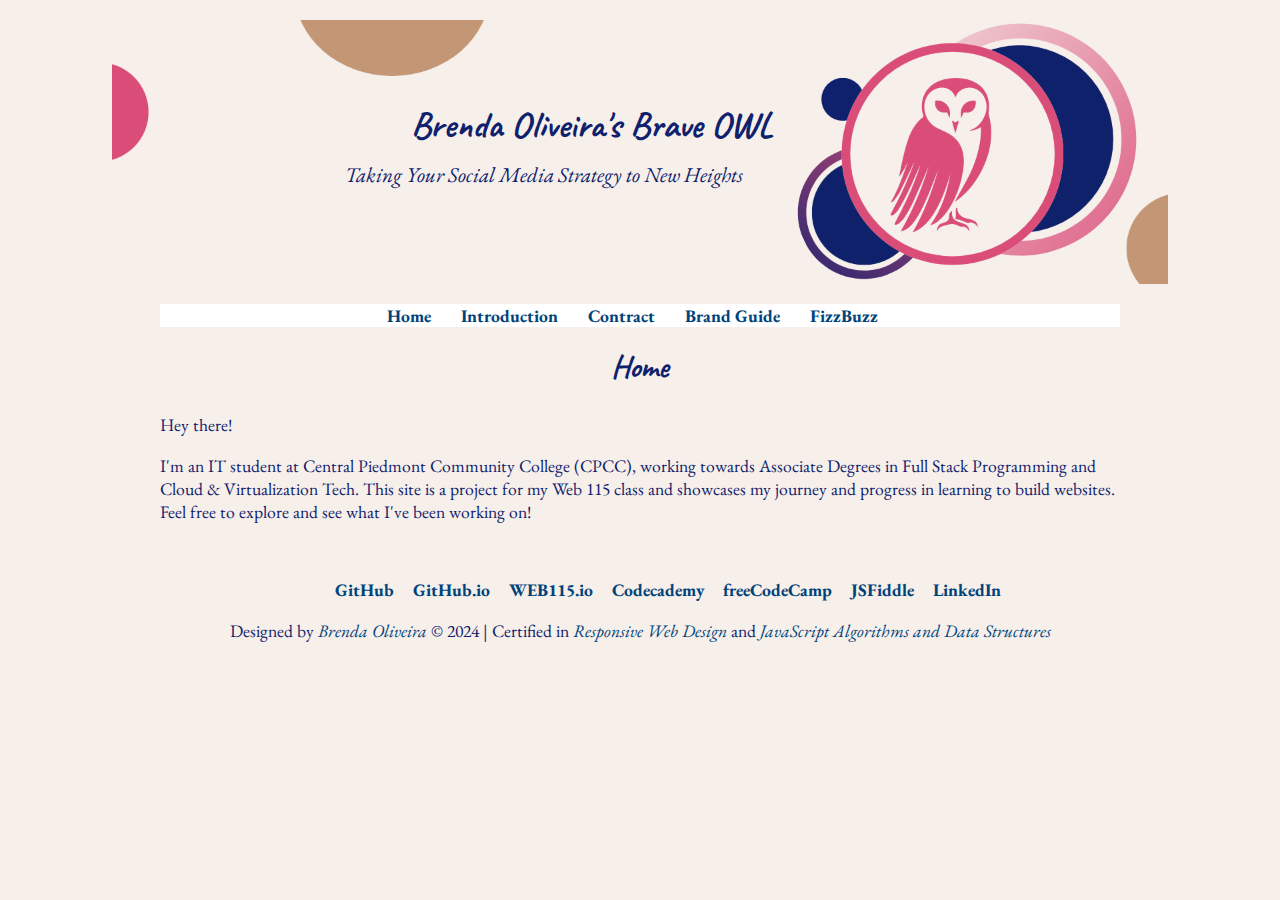
<file: index.html>
<!doctype html>
<html lang="en">
    <head>
        <script src="https://code.jquery.com/jquery-3.7.1.min.js"></script>
        <script src="scripts/page-titles.js"></script>
        <script src="scripts/page-components.js" defer></script>
        <title>Brenda Oliveira's Brave Owl</title>
    </head>
<body data-title="home">
    <h2>Home</h2>  

    <p>Hey there!</p>

    <p>I'm an IT student at Central Piedmont Community College (CPCC), 
    working towards Associate Degrees in Full Stack Programming and Cloud &amp; 
    Virtualization Tech. This site is a project for my Web 115 class and showcases 
    my journey and progress in learning to build websites. Feel free to explore and 
    see what I've been working on!</p>

	

</body>
</html>
</file>
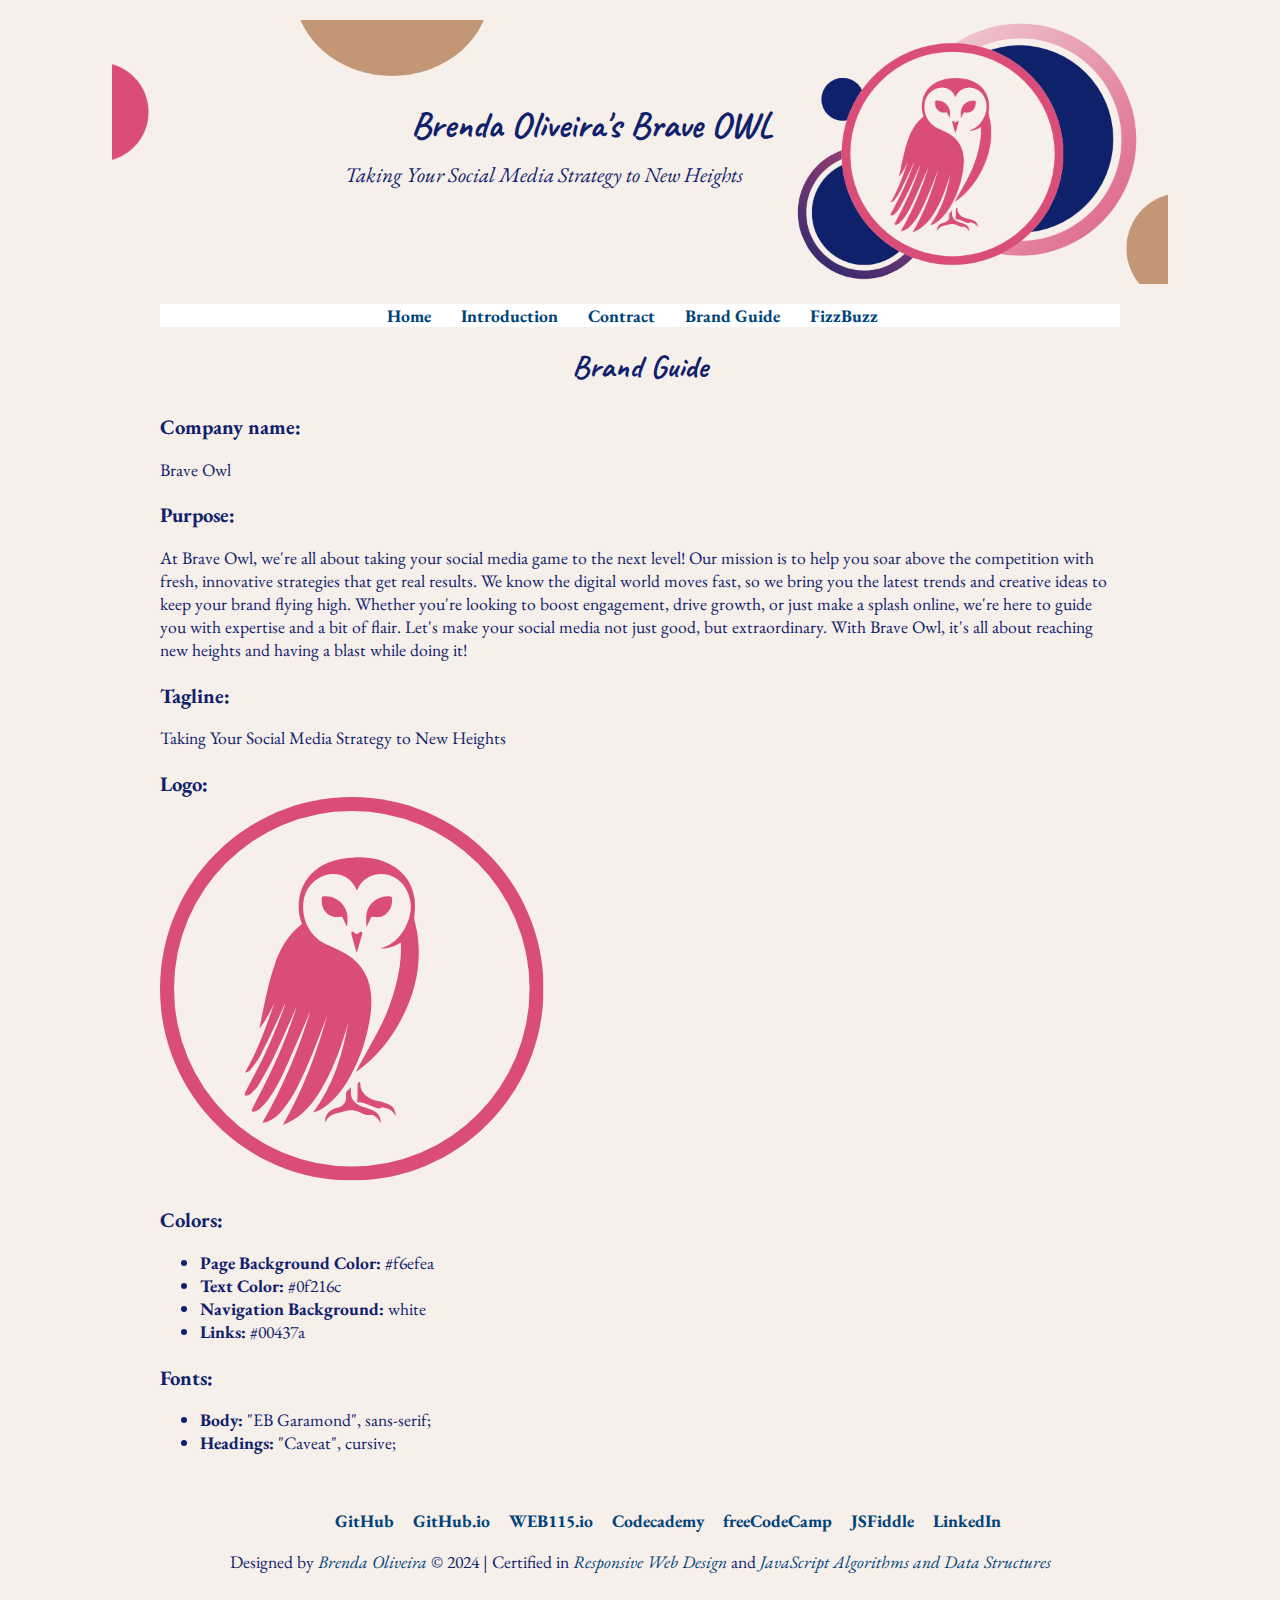
<file: brand.html>
<!doctype html>
<html lang="en">
    <head>
        <script src="https://code.jquery.com/jquery-3.7.1.min.js"></script>
        <script src="scripts/page-titles.js"></script>
        <script src="scripts/page-components.js" defer></script>
        <title>Brenda Oliveira's Brave Owl</title>
    </head>
<body data-title="brand">
    <h2>Brand Guide</h2>  
    <h3>Company name:</h3>
    <p>Brave Owl</p>
    <h3>Purpose:</h3>
    <p>At Brave Owl, we're all about taking your social media game to the next level!
        Our mission is to help you soar above the competition with fresh, innovative strategies 
        that get real results. We know the digital world moves fast, so we bring you the latest
        trends and creative ideas to keep your brand flying high. Whether you're looking to boost
        engagement, drive growth, or just make a splash online, we're here to guide you with 
        expertise and a bit of flair. Let's make your social media not just good, but extraordinary.
        With Brave Owl, it's all about reaching new heights and having a blast while doing it!</p>
    <h3>Tagline:</h3>
    <p>Taking Your Social Media Strategy to New Heights</p>
    <h3>Logo:</h3>
    <img src="images/logo.png" alt="Brave Owl">
    
    <h3>Colors:</h3>
        <ul>
            <li><b>Page Background Color:</b> #f6efea</li>
            <li><b>Text Color:</b> #0f216c</li>
            <li><b>Navigation Background:</b> white</li>
            <li><b>Links:</b> #00437a</li>
        </ul>
    <h3>Fonts:</h3> 
        <ul>
            <li><b>Body:</b> "EB Garamond", sans-serif;</li>
            <li><b>Headings:</b> "Caveat", cursive;</li>
        </ul>
    
</body>
</html>
</file>
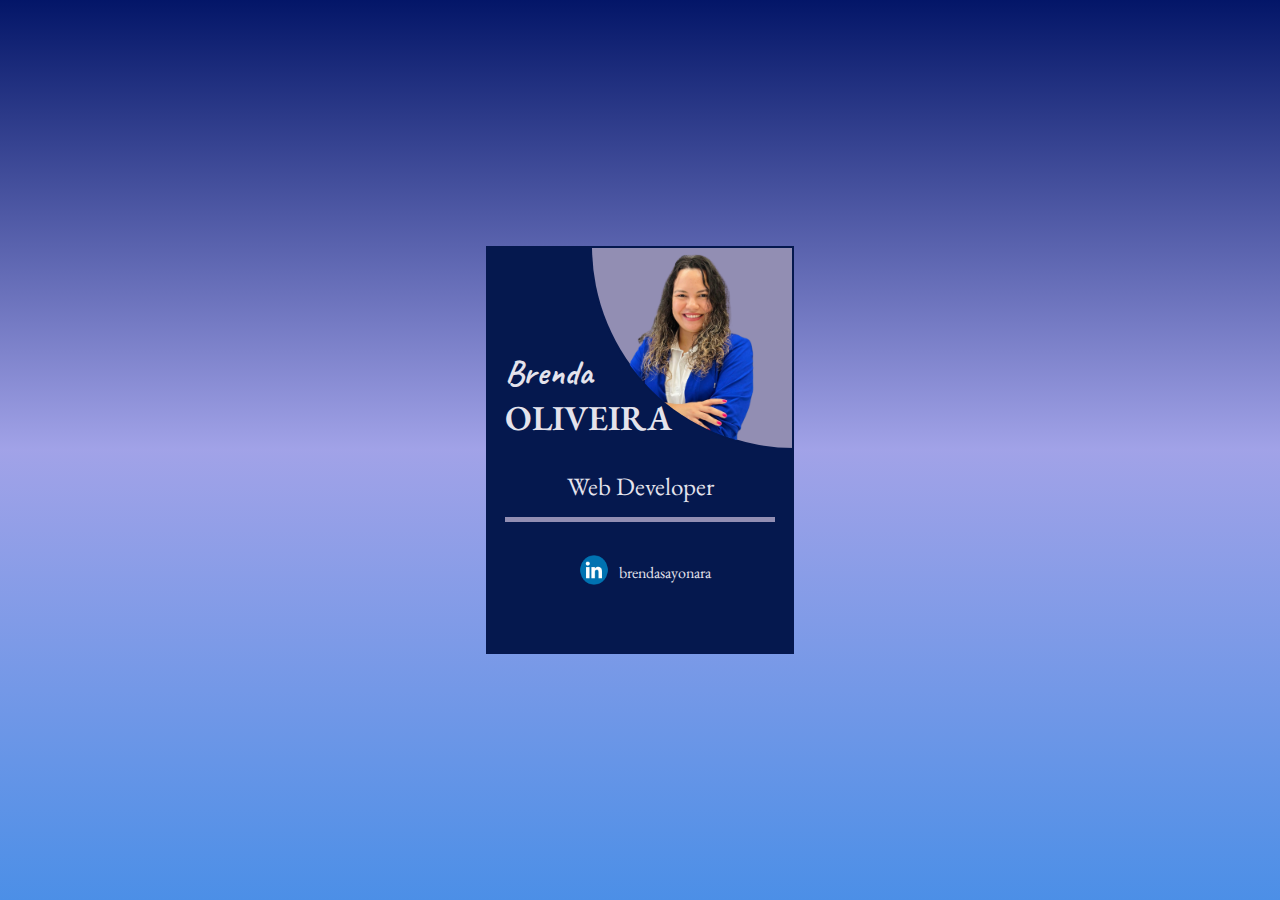
<file: brenda.html>
<!DOCTYPE html>
<html lang="en">
  <head>
    <meta charset="UTF-8" />
    <link rel="preconnect" href="https://fonts.googleapis.com" crossorigin="anonymous">
    <link rel="preconnect" href="https://fonts.gstatic.com" crossorigin="anonymous">
    <!-- Google Fonts -->
    <link href="https://fonts.googleapis.com/css2?family=Caveat:wght@700&family=EB+Garamond:wght@600&display=swap" rel="stylesheet">
    
    <style>
      body {
        background: linear-gradient(hsl(229, 94%, 21%), hsl(239, 60%, 77%), hsla(214, 93%, 45%, 0.725));
        margin: 0;
        height: 100vh;
        display: flex;
        justify-content: center;
        align-items: center;
      }

      .card {
        width: 300px;
        height: 400px;
        background-color: #05184e;
        display: flex;
        justify-content: center;
        align-items: center;
        color: #e4e3ec;
        position: relative;
        border: solid 4px #05184e;
      }

      .name {
        z-index: 2;
        position: absolute;
        top: 25%; 
        left: 5%; 
        text-align: left; 
        z-index: 2;
      }

      .first-name {
        font-size: 35px;
        font-family: 'Caveat', cursive;
        font-weight: bold;
      }

      .last-name {
        font-size: 35px;
        font-family: 'EB Garamond', serif;
        font-weight: 600;
      }

      .me {
        width: 200px;
        height: 200px;
        background-color: #928eb3;
        position: absolute;
        border-radius: 0% 0% 0% 100%;
        top: -4px;
        right: -4px;
        z-index: 1;
        border: solid 2px #05184e;
        
      }

      .linkedin {
        width: 50px;
        height: 30px;
        border-radius: 50%;
        padding: 0;
        margin: 0;
      }

      .role {
        position: absolute;
        top: 55%;
        left: 50%; 
        transform: translateX(-50%); 
        font-size: 25px;
        font-family: 'EB Garamond', serif;
        text-align: center;
        width: 100%;
      }
      .social {
        position: absolute;
        bottom: 15%;
        left: 50%; 
        transform: translateX(-50%); 
        font-size: 16px;
        font-family: 'EB Garamond', serif;
        text-align: center;
        width: 100%;
        display: flex; 
        align-items: center;
        justify-content: center;
        gap: 0;
      }

      .line {
        bottom: 32%;
        left: 50%; 
        width: 90%;
        height: 5px;
        display: flex; 
        justify-content: center;
        background-color: #928eb3;
        position: absolute;
        transform: translateX(-50%); 
      }
      
    </style>
    <title>Brenda Oliveira</title>
    <meta name="viewport" content="width=device-width, initial-scale=1.0" />
  </head>
  <body data-title="brenda">
    <div class="card">
      <div class="name">
        <div class="first-name">Brenda</div>
        <div class="last-name">OLIVEIRA</div>
      </div>
      <img class="me" src="images/b-circulo.png" alt="Brenda Image"/>
      <div class="role">Web Developer</div>
      <div class="line"></div>
      <div class="social">
        <a href="https://www.linkedin.com/in/brendasayonara/" target="_blank">
            <img src="images/LinkedIn.png" class="linkedin" alt="Linkedin"/>
          </a>
          <span>brendasayonara</span>
        </div>
    </div>
  </body>
</html>
</file>
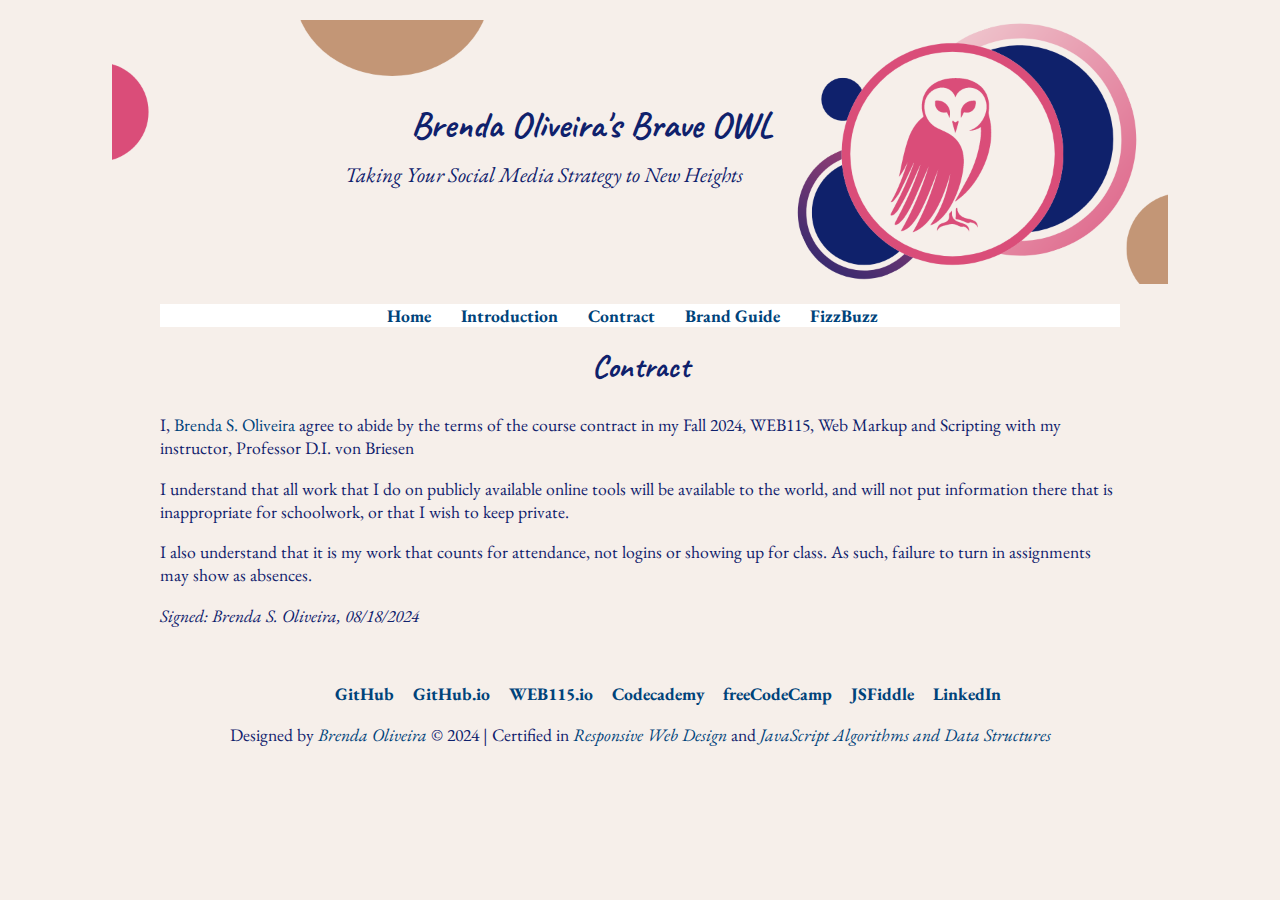
<file: contract.html>
<!doctype html>
<html lang="en">
    <head>
        <script src="https://code.jquery.com/jquery-3.7.1.min.js"></script>
        <script src="scripts/page-titles.js"></script>
        <script src="scripts/page-components.js" defer></script>
        <title>Brenda Oliveira's Brave Owl</title>
    </head>
<body data-title="contract">
    <h2>Contract</h2> 

    <p>I, <a href="introduction.html">Brenda S. Oliveira</a> agree to abide by the terms of the course 
    contract in my Fall 2024, WEB115, Web Markup and Scripting with my
     instructor, Professor D.I. von Briesen</p>

    <p>I understand that all work that I do on publicly available online 
    tools will be available to the world, and will not put information 
    there that is inappropriate for schoolwork, or that I wish to keep 
    private.</p>
    
    <p>I also understand that it is my work that counts for attendance, 
    not logins or showing up for class. As such, failure to turn in 
    assignments may show as absences.</p>
    
    <p></p>
    
    <p><i>Signed: Brenda S. Oliveira, 08/18/2024</i></p>
	

</body>
</html>
</file>
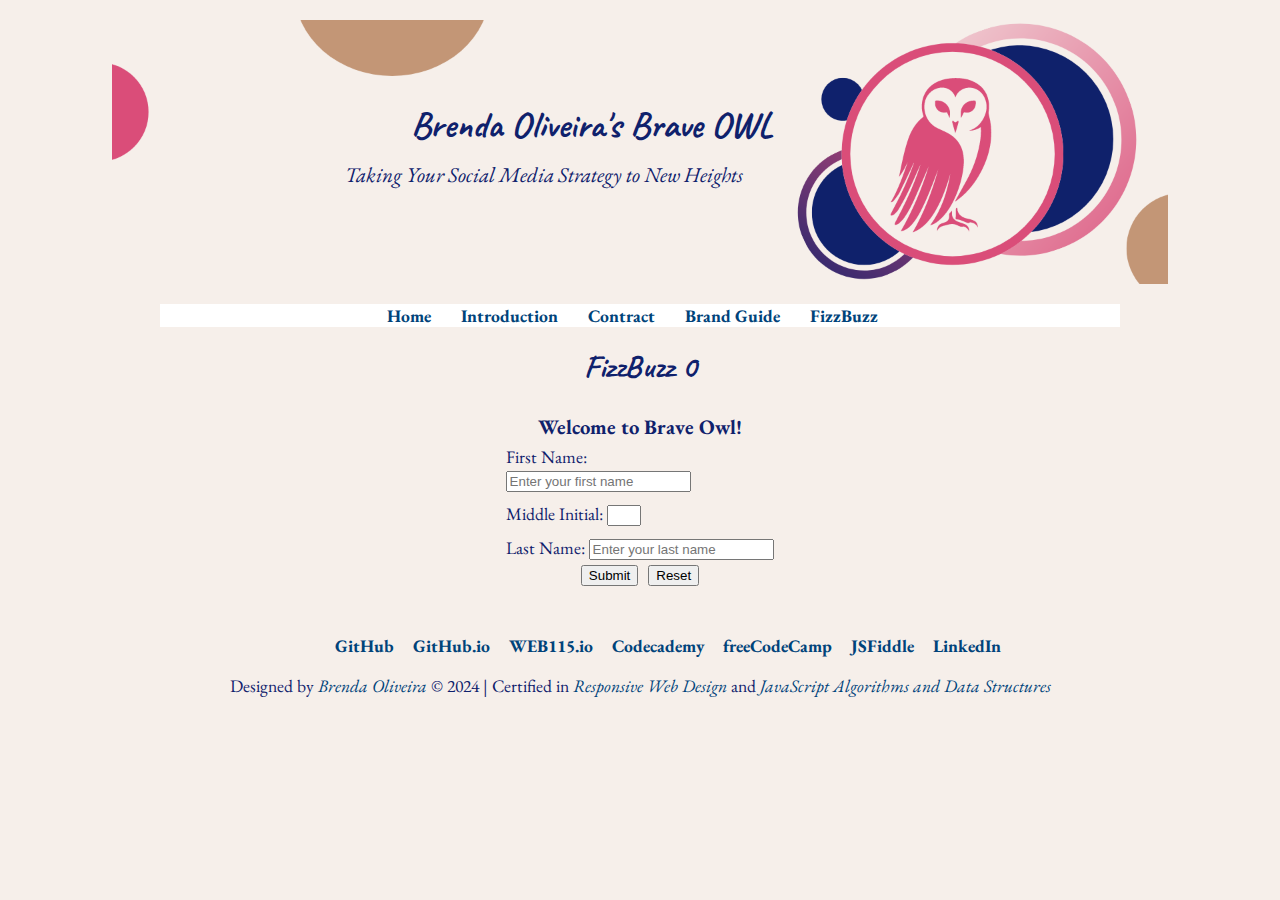
<file: fizzbuzz0.html>
<!doctype html>
<html lang="en">
    <head>
        <script src="https://code.jquery.com/jquery-3.7.1.min.js"></script>
        <script src="scripts/page-titles.js"></script>
        <script src="scripts/page-components.js" defer></script>
        <title>Brenda Oliveira's Brave Owl</title>
    </head>
<body data-title="fizzbuzz0">
    <h2>FizzBuzz 0</h2>
    <h3 id="greeting">Welcome to Brave Owl!</h3>
    <form id="fizzbuzz">
        <label for="first-name">First Name:
            <input id="first-name" type="text" placeholder="Enter your first name" required>
        </label>
        <label for="middle-initial">Middle Initial:
            <input id="middle-initial" type="text" maxlength="1" pattern="[A-Za-z]" >
        </label>
        <label for="last-name">Last Name:
            <input id="last-name" type="text" placeholder="Enter your last name" required>
        </label>
        <div class="buttons">
            <button type="submit">Submit</button>
            <input id="reset" type="reset">
        </div>
    </form>

    <div id="fizz-output"></div>
    <script src="scripts/fizzbuzz.js"></script>

</body>
</html>
</file>
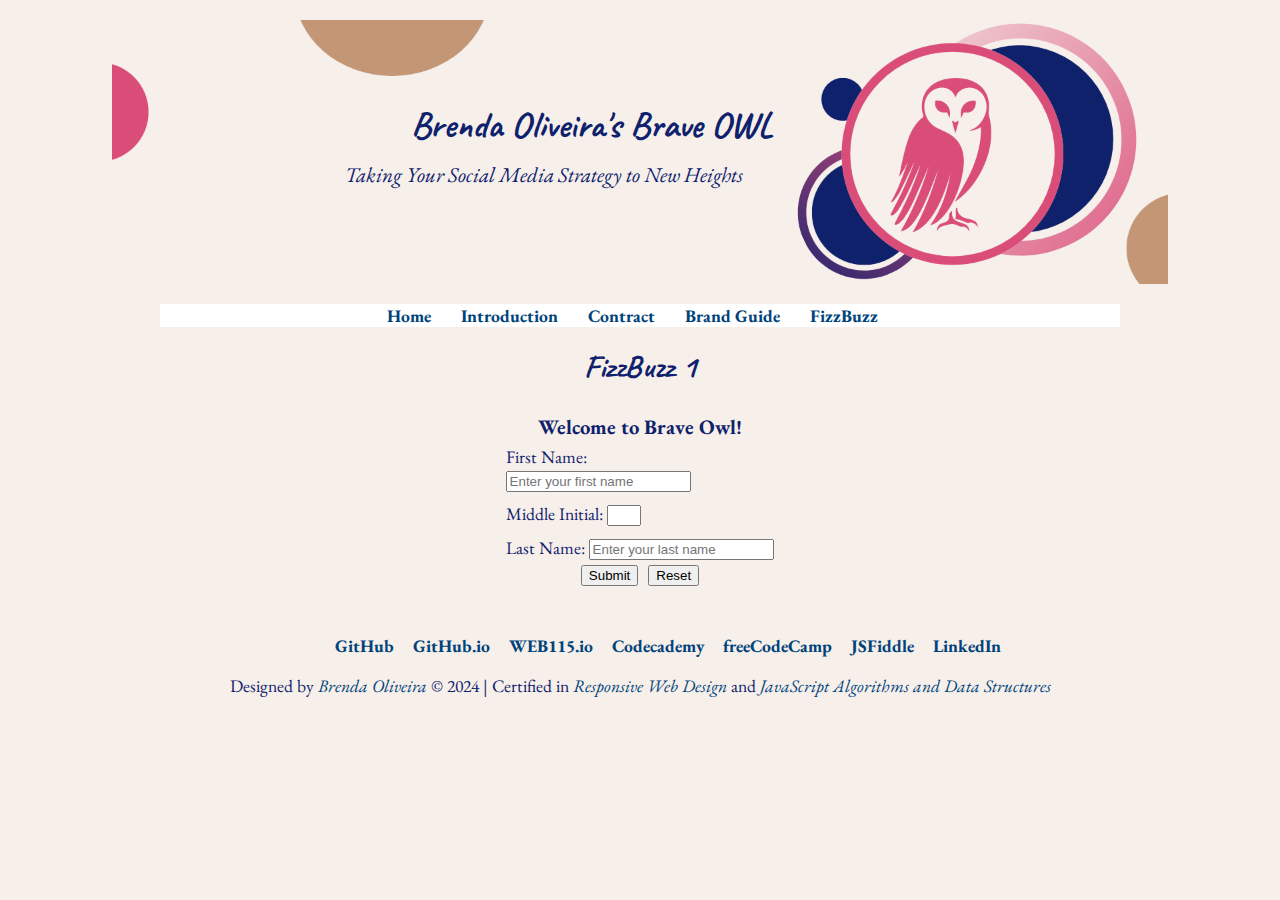
<file: fizzbuzz1.html>
<!doctype html>
<html lang="en">
    <head>
        <script src="https://code.jquery.com/jquery-3.7.1.min.js"></script>
        <script src="scripts/page-titles.js"></script>
        <script src="scripts/page-components.js" defer></script>
        <title>Brenda Oliveira's Brave Owl</title>
    </head>
<body data-title="fizzbuzz1">
    <h2>FizzBuzz 1</h2>
    <h3 id="greeting">Welcome to Brave Owl!</h3>
    <form id="fizzbuzz1">
        <label for="first-name">First Name:
            <input id="first-name" type="text" placeholder="Enter your first name" required>
        </label>
        <label for="middle-initial">Middle Initial:
            <input id="middle-initial" type="text" maxlength="1" pattern="[A-Za-z]" >
        </label>
        <label for="last-name">Last Name:
            <input id="last-name" type="text" placeholder="Enter your last name" required>
        </label>
        <div class="buttons">
            <button type="submit">Submit</button>
            <input id="reset" type="reset">
        </div>
    </form>

    <div id="fizz-output"></div>
    <script src="scripts/fizzbuzz1.js"></script>

</body>
</html>
</file>
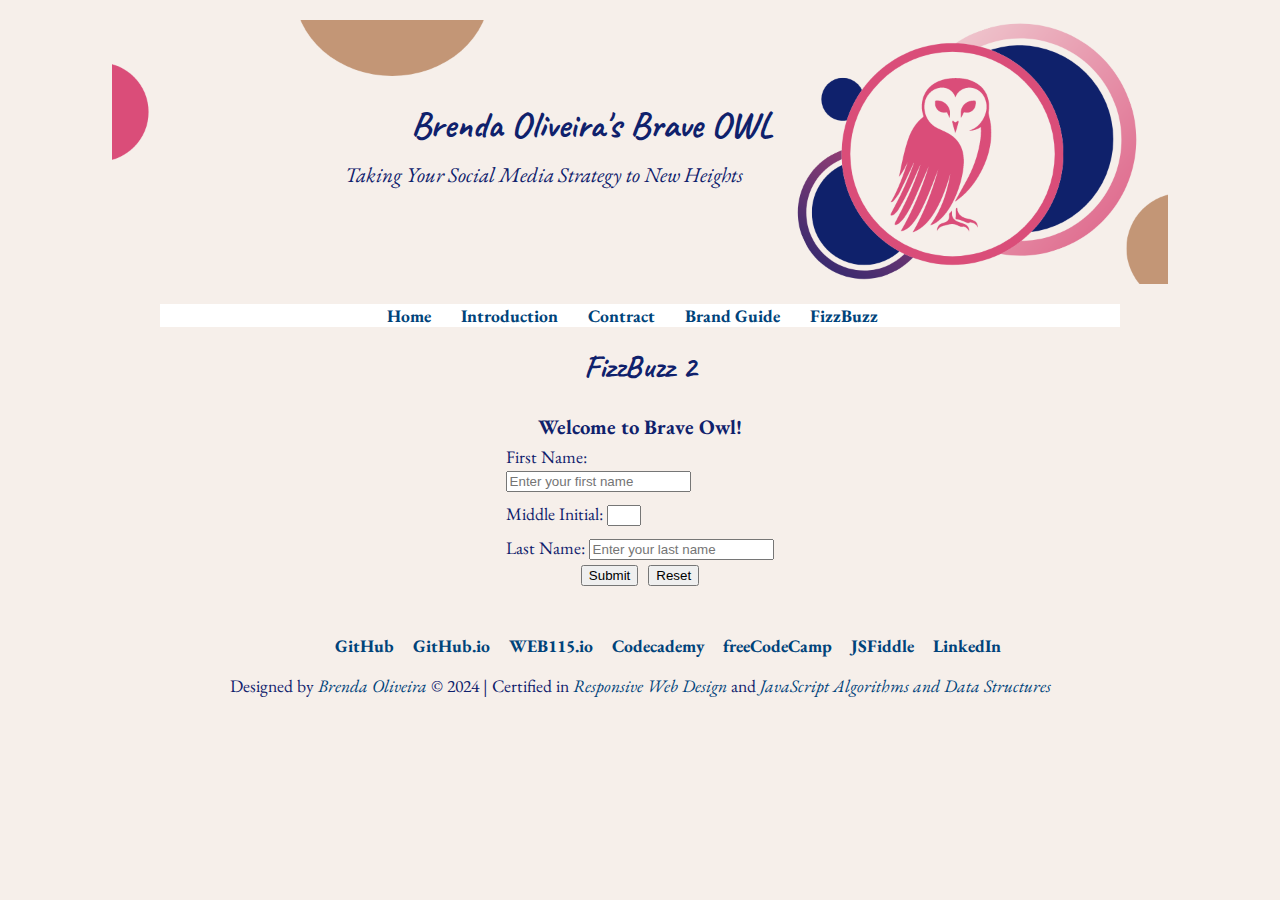
<file: fizzbuzz2.html>
<!doctype html>
<html lang="en">
    <head>
        <script src="https://code.jquery.com/jquery-3.7.1.min.js"></script>
        <script src="scripts/page-titles.js"></script>
        <script src="scripts/page-components.js" defer></script>
        <title>Brenda Oliveira's Brave Owl</title>
    </head>
<body data-title="fizzbuzz2">
    <h2>FizzBuzz 2</h2>
    <h3 id="greeting">Welcome to Brave Owl!</h3>
    <form id="fizzbuzz2">
        <label for="first-name">First Name:
            <input id="first-name" type="text" placeholder="Enter your first name" required>
        </label>
        <label for="middle-initial">Middle Initial:
            <input id="middle-initial" type="text" maxlength="1" pattern="[A-Za-z]" >
        </label>
        <label for="last-name">Last Name:
            <input id="last-name" type="text" placeholder="Enter your last name" required>
        </label>
        <div class="buttons">
            <button type="submit">Submit</button>
            <input id="reset" type="reset">
        </div>
    </form>

    <div id="fizz-output"></div>
    <script src="scripts/fizzbuzz2.js"></script>

</body>
</html>
</file>
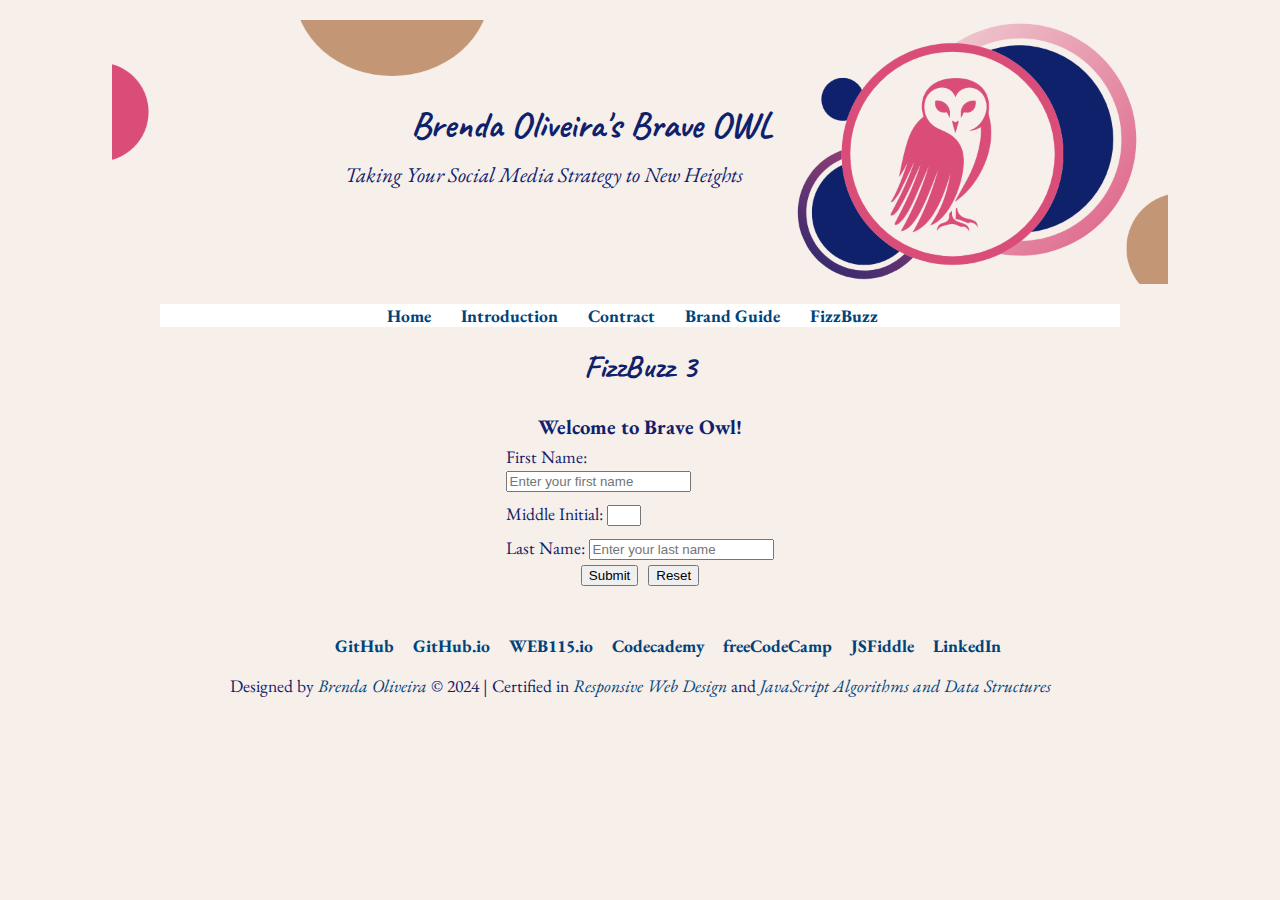
<file: fizzbuzz3.html>
<!doctype html>
<html lang="en">
    <head>
        <script src="https://code.jquery.com/jquery-3.7.1.min.js"></script>
        <script src="scripts/page-titles.js"></script>
        <script src="scripts/page-components.js" defer></script>
        <title>Brenda Oliveira's Brave Owl</title>
    </head>
<body data-title="fizzbuzz3">
    <h2>FizzBuzz 3</h2>
    <h3 id="greeting">Welcome to Brave Owl!</h3>
    <form id="fizzbuzz3">
        <label for="first-name">First Name:
            <input id="first-name" type="text" placeholder="Enter your first name" required>
        </label>
        <label for="middle-initial">Middle Initial:
            <input id="middle-initial" type="text" maxlength="1" pattern="[A-Za-z]" >
        </label>
        <label for="last-name">Last Name:
            <input id="last-name" type="text" placeholder="Enter your last name" required>
        </label>
        <div class="buttons">
            <button type="submit">Submit</button>
            <input id="reset" type="reset">
        </div>
    </form>

    <div id="fizz-output"></div>
    <script src="scripts/fizzbuzz3.js"></script>

</body>
</html>
</file>
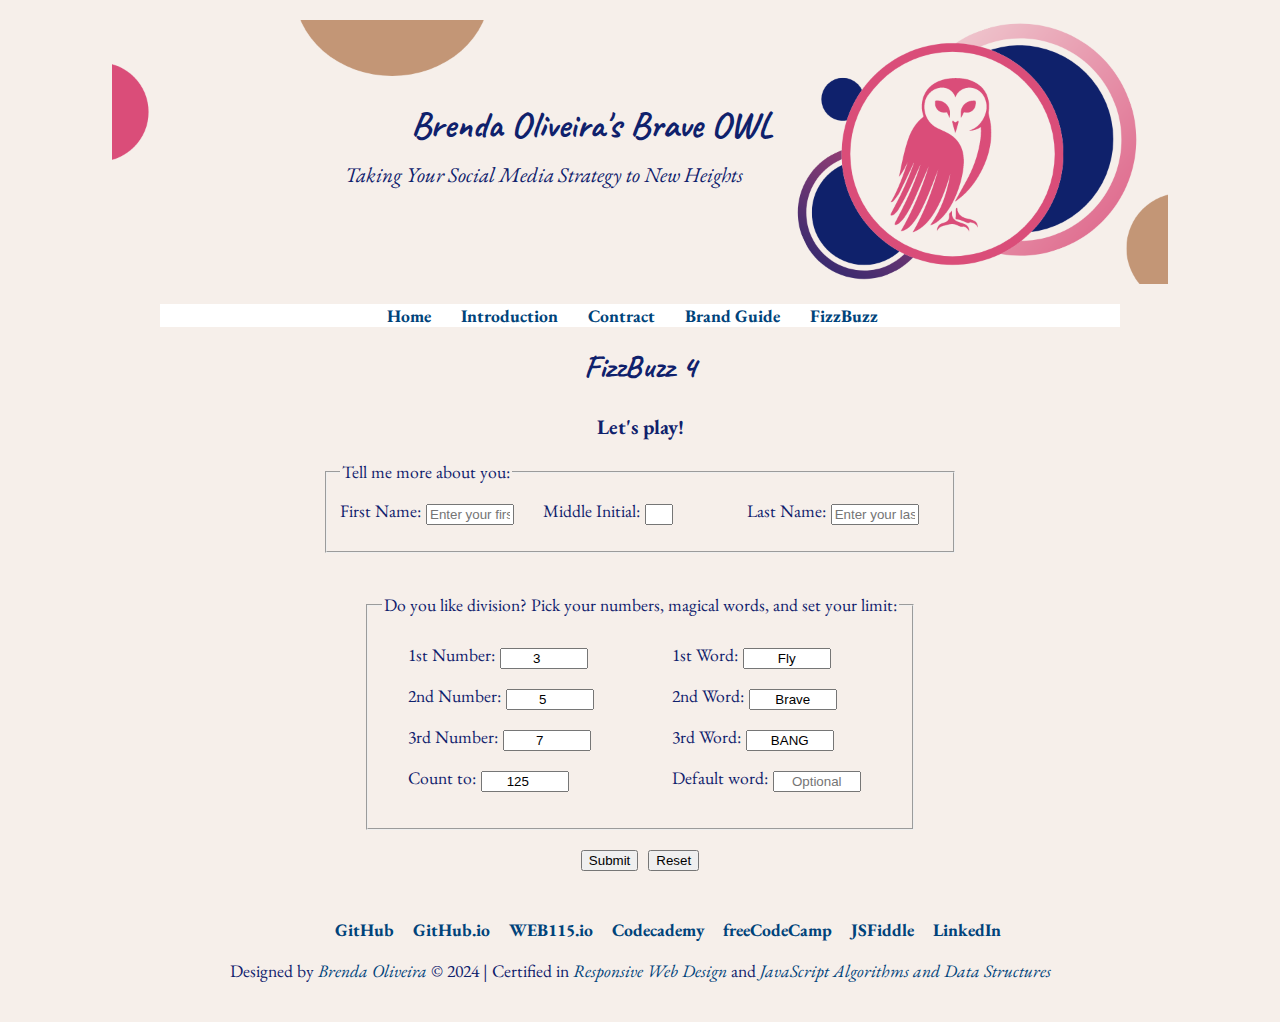
<file: fizzbuzz4.html>
<!doctype html>
<html lang="en">
    <head>
        <script src="https://code.jquery.com/jquery-3.7.1.min.js"></script>
        <script src="scripts/page-titles.js"></script>
        <script src="scripts/page-components.js" defer></script>
        <title>Brenda Oliveira's Brave Owl</title>
    </head>
<body data-title="fizzbuzz4">
    <h2>FizzBuzz 4</h2>
    <h3 id="greeting">Let's play!</h3>
    <form id="fizzbuzz4">
        <fieldset>
            <legend>Tell me more about you:</legend>
            <label for="first-name">First Name:
                <input id="first-name" type="text" placeholder="Enter your first name" required>
            </label>
            <label for="middle-initial">Middle Initial:
                <input id="middle-initial" type="text" maxlength="1" pattern="[A-Za-z]" >
            </label>
            <label for="last-name">Last Name:
                <input id="last-name" type="text" placeholder="Enter your last name" required>
            </label>
        </fieldset>
        <fieldset class="nw">
            <legend>Do you like division? Pick your numbers, magical words, and set your limit:</legend>
            <div class="numbers">
                <label for="num1">1st Number: 
                    <input id="num1" type="number" value="3" required>
                </label>
                <label for="num2">2nd Number: 
                    <input id="num2" type="number" value="5" required>
                </label>
                <label for="num3">3rd Number: 
                    <input id="num3" type="number" value="7" required>
                </label>
                <label for="limit">Count to: 
                    <input id="limit" type="number" value="125" required>
                </label>
            </div>
            <div class="words">
                <label for="word1">1st Word:
                    <input id="word1" type="text" pattern="[A-Za-z]+" value="Fly" required>
                </label>
                <label for="word2">2nd Word:
                    <input id="word2" type="text" pattern="[A-Za-z]+" value="Brave" required>
                </label>
                <label for="word3">3rd Word:
                    <input id="word3" type="text" pattern="[A-Za-z]+" value="BANG" required>
                </label>
                <label for="default">Default word:
                    <input id="default" type="text" pattern="[A-Za-z]+" placeholder="Optional">
                </label>
            </div>
        </fieldset>
        <div class="buttons">
            <button type="submit">Submit</button>
            <input id="reset" type="reset">
        </div>
    </form>

    <div id="fizz-output"></div>
    <script src="scripts/fizzbuzz4.js"></script>

</body>
</html>
</file>
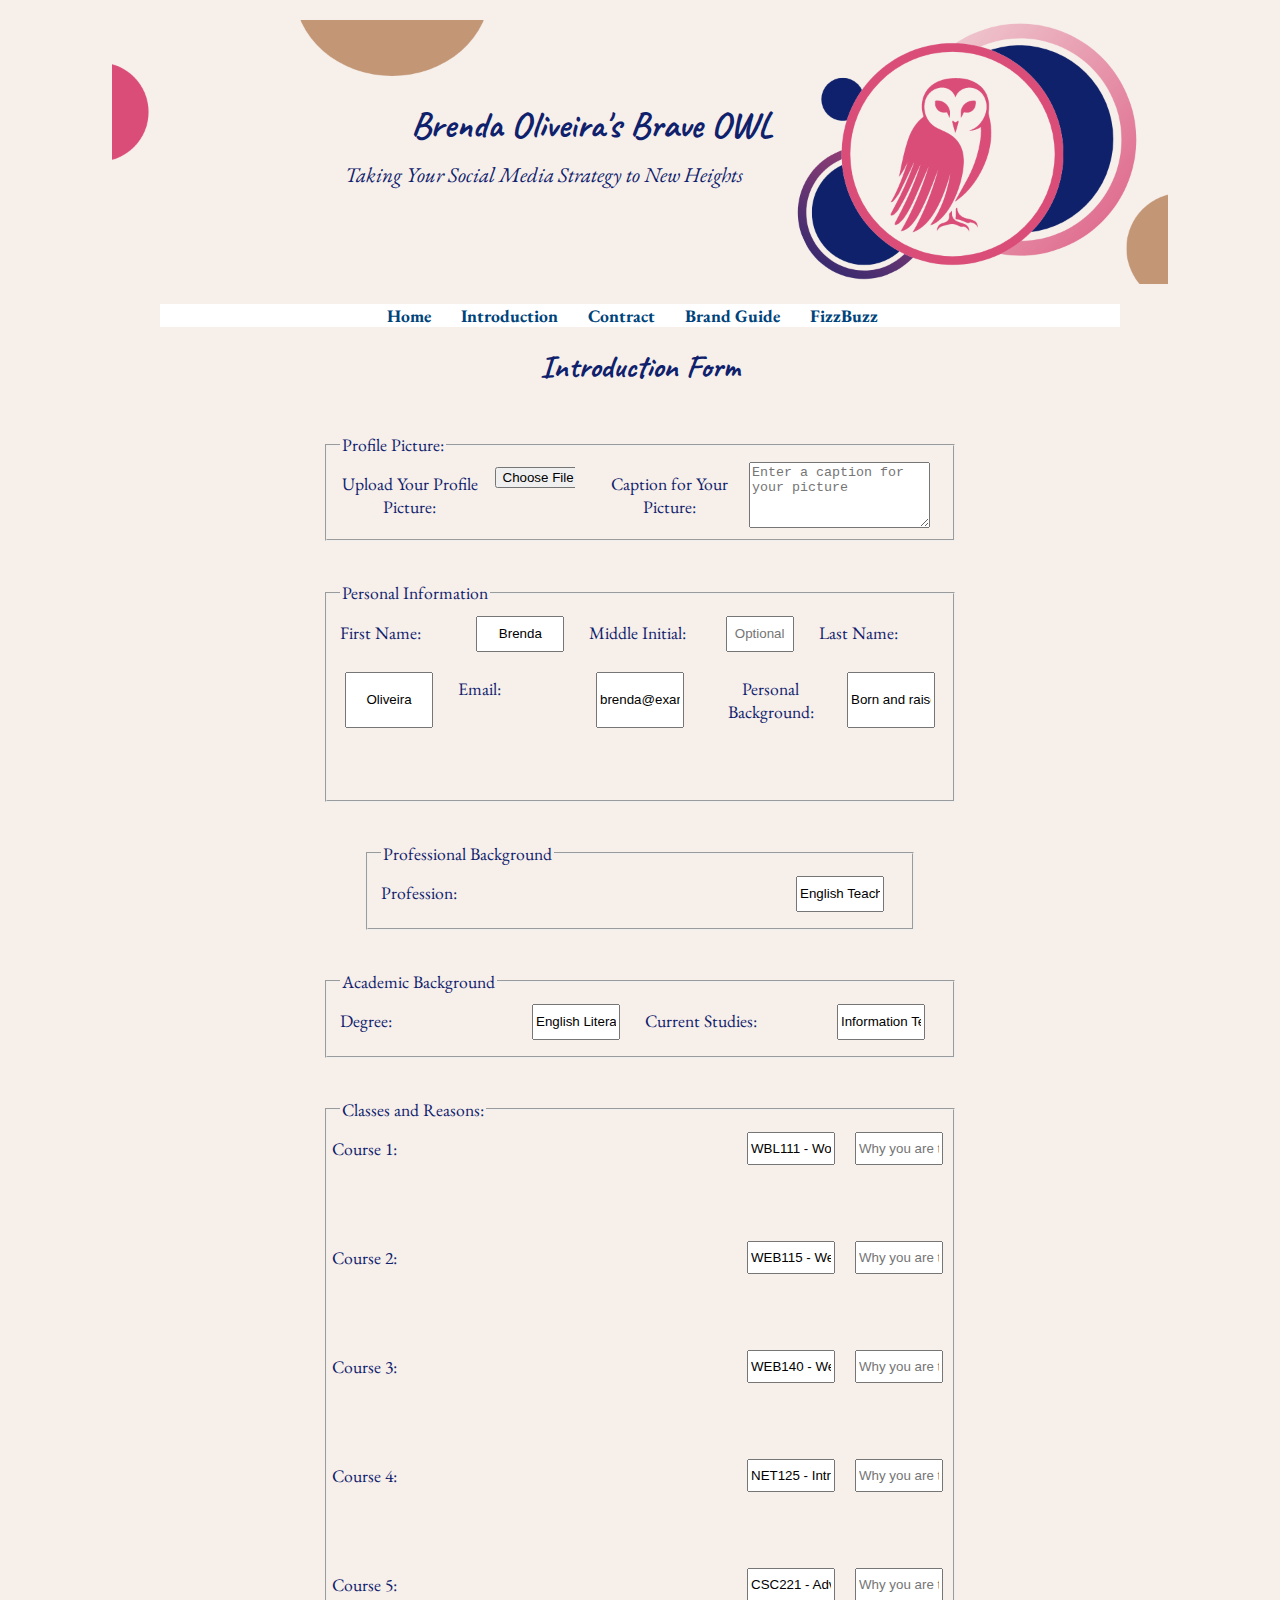
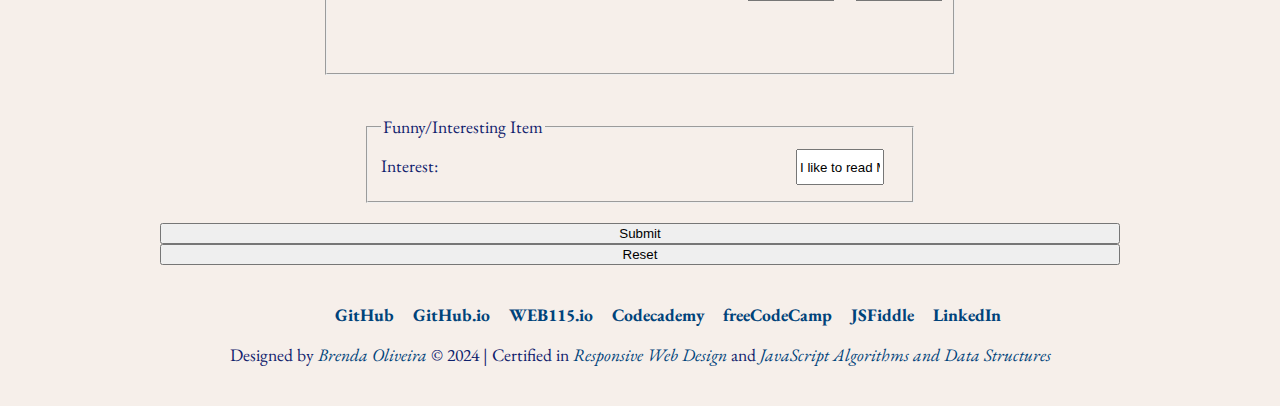
<file: intro-form.html>
<!doctype html>
<html lang="en">
    <head>
        <script src="https://code.jquery.com/jquery-3.7.1.min.js"></script>
        <script src="scripts/page-titles.js"></script>
        <script src="scripts/page-components.js" defer></script>
        <title>Brenda Oliveira's Brave Owl</title>
    </head>
<body data-title="intro-form">
    <h2>Introduction Form</h2>
    <form id="intro-form" action="#" method="POST">
        <fieldset>
            <legend>Profile Picture:</legend>
            <label for="imageUpload">Upload Your Profile Picture:</label>
            <input type="file" id="imageUpload" name="imageUpload" accept="image/*"><br>
            <label for="caption">Caption for Your Picture:</label>
            <textarea id="caption" name="caption" placeholder="Enter a caption for your picture" rows="4"></textarea><br><br>
        </fieldset>

        <fieldset>
            <legend>Personal Information</legend>
            <label for="firs-tname">First Name:</label>
            <input type="text" name="firs-tname" id="firs-tname" value="Brenda" required><br><br>
            <label for="middle-initial">Middle Initial:</label>
            <input type="text" id="middle-initial" name="middle-initial" placeholder="Optional"><br><br>
            <label for="last-name">Last Name:</label>
            <input type="text" name="last-name" id="last-name" value="Oliveira" required><br><br>
            <label for="email">Email:</label>
            <input type="email" name="email" id="email" value="brenda@example.com" required><br><br>
            <label for="background">Personal Background:</label>
            <input type="text" name="background" id="background" value="Born and raised in the north of Brazil, I moved to the US in 2020." required><br><br>
        </fieldset>

        <fieldset>
            <legend>Professional Background</legend>
            <label for="profession">Profession:</label>
            <input type="text" name="profession" id="profession" value="English Teacher, Computer Instructor, Social Assistance Coordinator" required><br><br>
        </fieldset>

        <fieldset>
            <legend>Academic Background</legend>
            <label for="degree">Degree:</label>
            <input type="text" name="degree" id="degree" value="English Literature" required><br><br>
            <label for="currentDegree">Current Studies:</label>
            <input type="text" name="currentDegree" id="currentDegree" value="Information Technology: Full Stack Programming and Cloud & Virtualization Tech" required><br><br>
        </fieldset>

        <fieldset>
            <legend>Classes and Reasons:</legend>
            <div class="class-reason">
                <label for="course1">Course 1:</label>
                <input type="text" name="course1" id="course1" value="WBL111 - Work Based Learning" >
                <input type="text" name="reason1" id="reason1" placeholder="Why you are taking this course">
            </div><br><br>

            <div class="class-reason">
                <label for="course2">Course 2:</label>
                <input type="text" name="course2" id="course2" value="WEB115 - Web Markup and Scripting">
                <input type="text" name="reason2" id="reason2" placeholder="Why you are taking this course" >
            </div><br><br>

            <div class="class-reason">
                <label for="course3">Course 3:</label>
                <input type="text" name="course3" id="course3" value="WEB140 - Web Development Tools">
                <input type="text" name="reason3" id="reason3" placeholder="Why you are taking this course">
            </div><br><br>

            <div class="class-reason">
                <label for="course4">Course 4:</label>
                <input type="text" name="course4" id="course4" value="NET125 - Introduction to Networks">
                <input type="text" name="reason4" id="reason4" placeholder="Why you are taking this course">
            </div><br><br>

            <div class="class-reason">
                <label for="course5">Course 5:</label>
                <input type="text" name="course5" id="course5" value="CSC221 - Advanced Python Programming">
                <input type="text" name="reason5" id="reason5" placeholder="Why you are taking this course">
            </div><br><br>
        </fieldset>

        <fieldset>
            <legend>Funny/Interesting Item</legend>
            <label for="interest">Interest:</label>
            <input type="text" name="interest" id="interest" value="I like to read Mangas and watch Animes."><br><br>
        </fieldset>

        <button type="submit">Submit</button>
        <button type="reset">Reset</button>
    </form>

    <div class="output" id="output"></div>
    <script src="scripts/intro-form.js"></script>
</body>
</html>
</file>
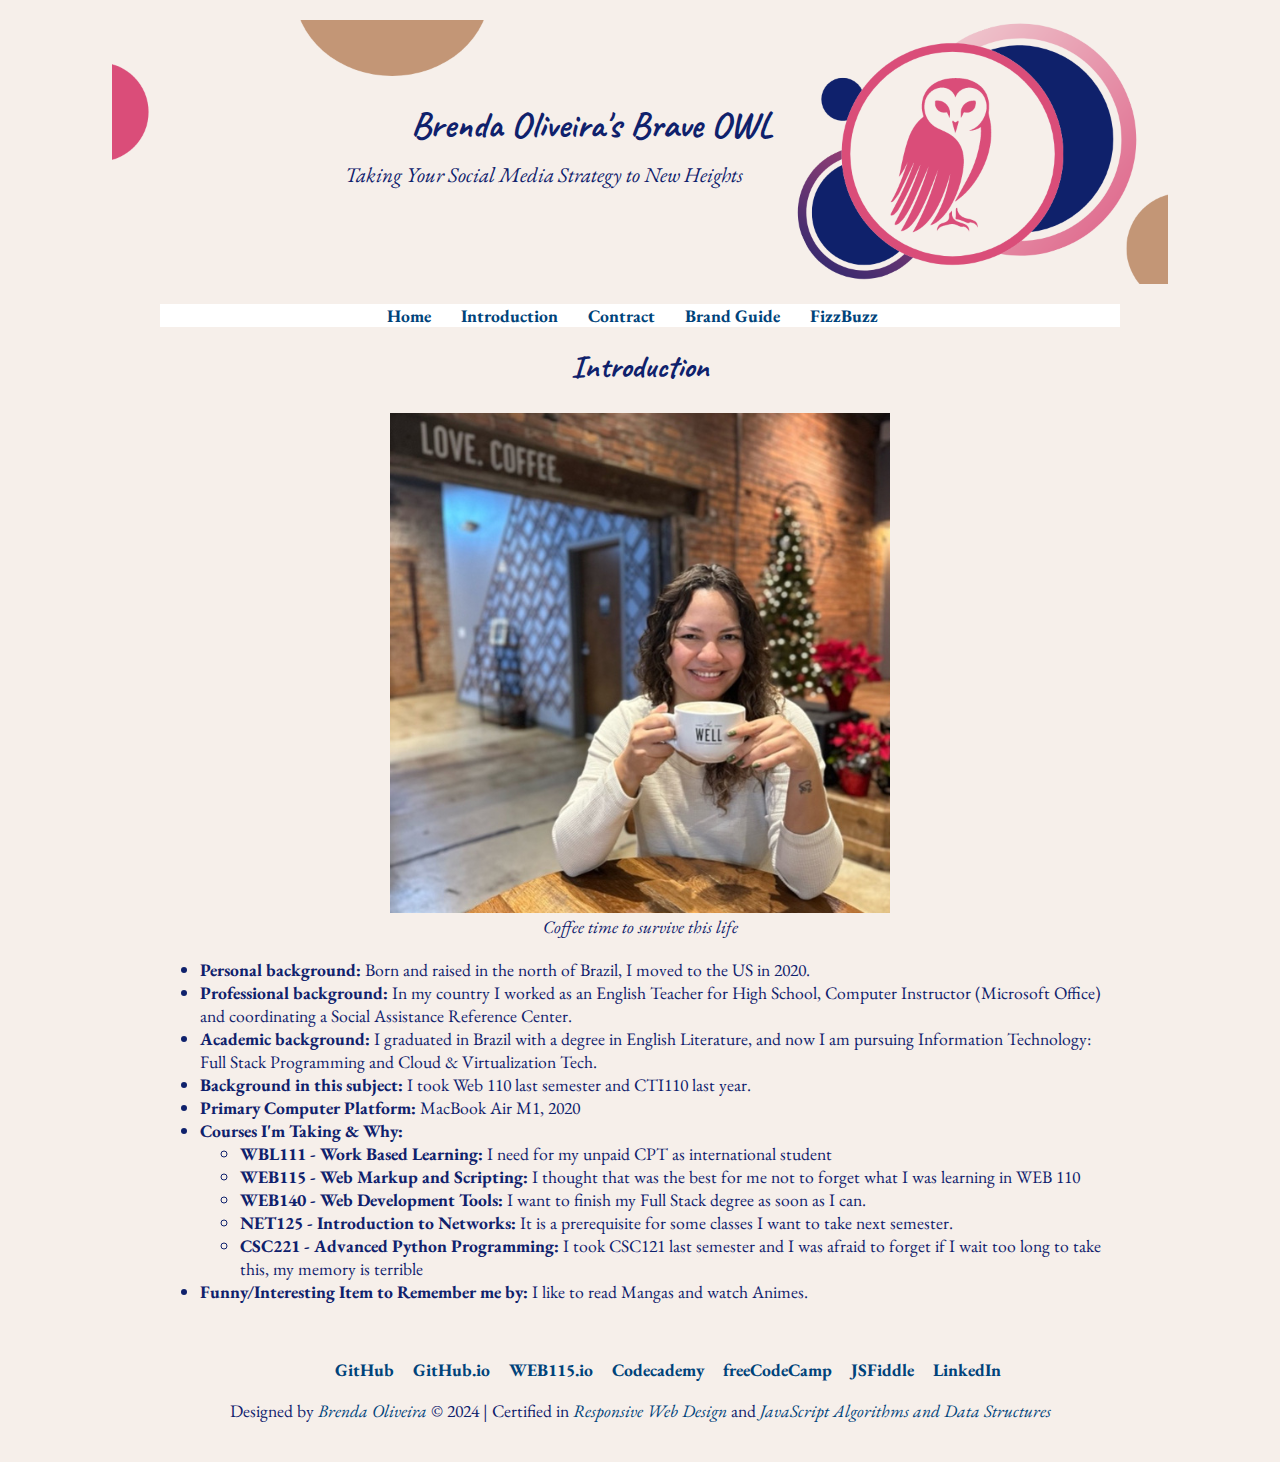
<file: introduction.html>
<!doctype html>
<html lang="en">
    <head>
        <script src="https://code.jquery.com/jquery-3.7.1.min.js"></script>
        <script src="scripts/page-titles.js"></script>
        <script src="scripts/page-components.js" defer></script>
        <title>Brenda Oliveira's Brave Owl</title>
    </head>
<body data-title="about">
        <h2>Introduction</h2>  
        <figure>
            <img src="images/brendas.png" alt="Profile Picture" class="center">
            <figcaption>Coffee time to survive this life</figcaption>
        </figure>
        <ul>
            <li><b>Personal background:</b>  Born and raised in the north of Brazil, I moved to the US in 2020. </li>
            <li><b>Professional background:</b> In my country I worked as an English Teacher for High School, Computer Instructor (Microsoft Office) and coordinating a Social Assistance Reference Center.</li>
            <li><b>Academic background:</b>  I graduated in Brazil with a degree in English Literature, and now I am pursuing Information Technology: Full Stack Programming and Cloud &amp; Virtualization Tech.</li>
            <li><b>Background in this subject:</b>  I took Web 110 last semester and CTI110 last year.</li>
            <li><b>Primary Computer Platform:</b>  MacBook Air M1, 2020</li>
            <li><b>Courses I'm Taking &amp; Why:</b> 
                <ul>
                    <li><b>WBL111 - Work Based Learning:</b> I need for my unpaid CPT as international student</li>
                    <li><b>WEB115 - Web Markup and Scripting:</b> I thought that was the best for me not to forget what I was learning in WEB 110</li>
                    <li><b>WEB140 - Web Development Tools:</b> I want to finish my Full Stack degree as soon as I can.</li>
                    <li><b>NET125 - Introduction to Networks:</b> It is a prerequisite for some classes I want to take next semester.</li>
                    <li><b>CSC221 - Advanced Python Programming:</b> I took CSC121 last semester and  I was afraid to forget if I wait too long to take this, my memory is terrible</li>
                </ul>
            </li>
            <li><b>Funny/Interesting Item to Remember me by:</b> I like to read Mangas and watch Animes.</li>
        </ul>

</body>
</html>
</file>
